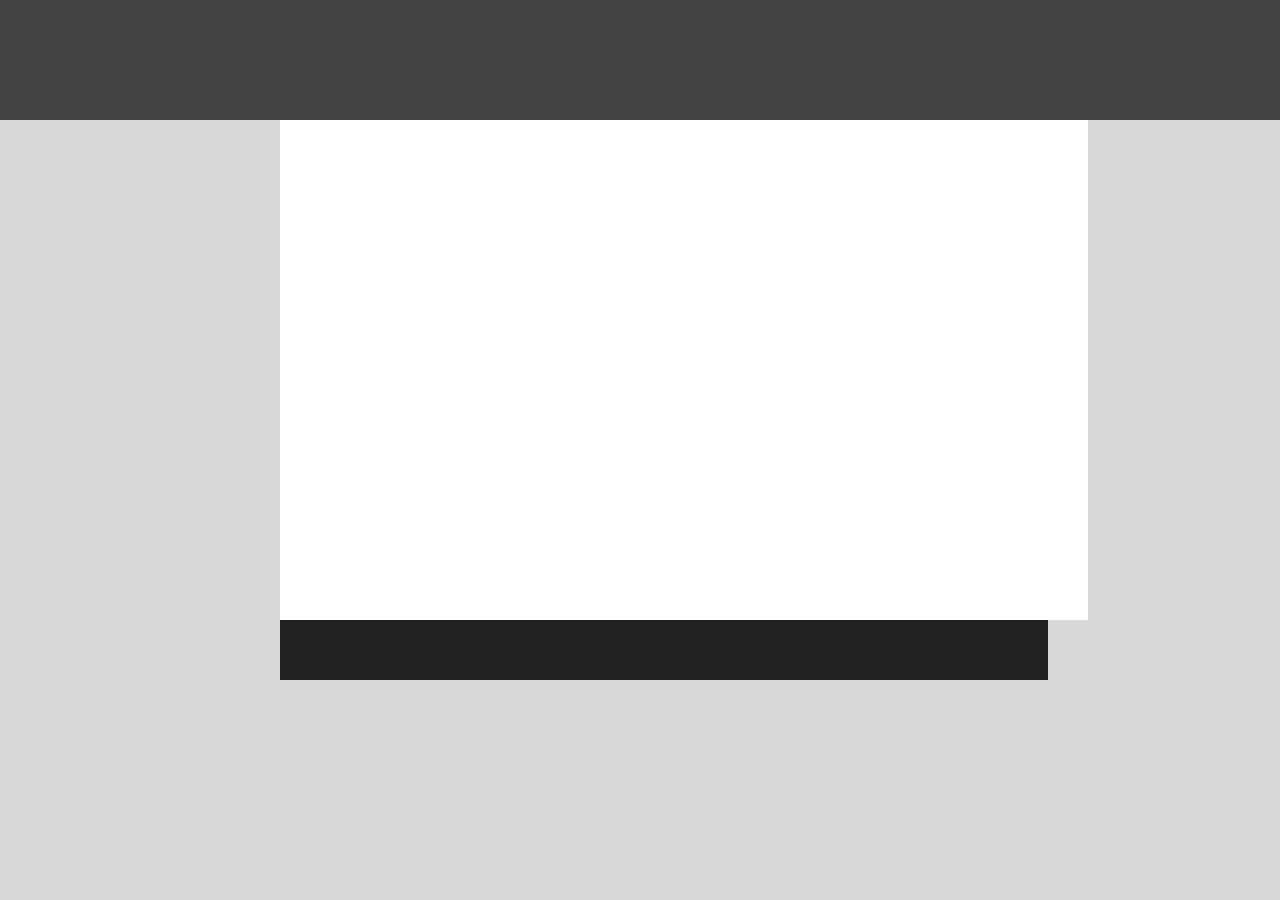
<file: first/index.html>
<!DOCTYPE html>
<html>
<head>
    <link rel="stylesheet" href="index.css">
</head>
<body>
    <div id="container">
    <div id="header"></div>
    <div id="body"></div>
    <div id="footer"></div>
    <div id="page"></div>
    </div>
</body>
<footer>
    <br>
    <br>
    <br>
    <br>
</footer>
</html>
</file>
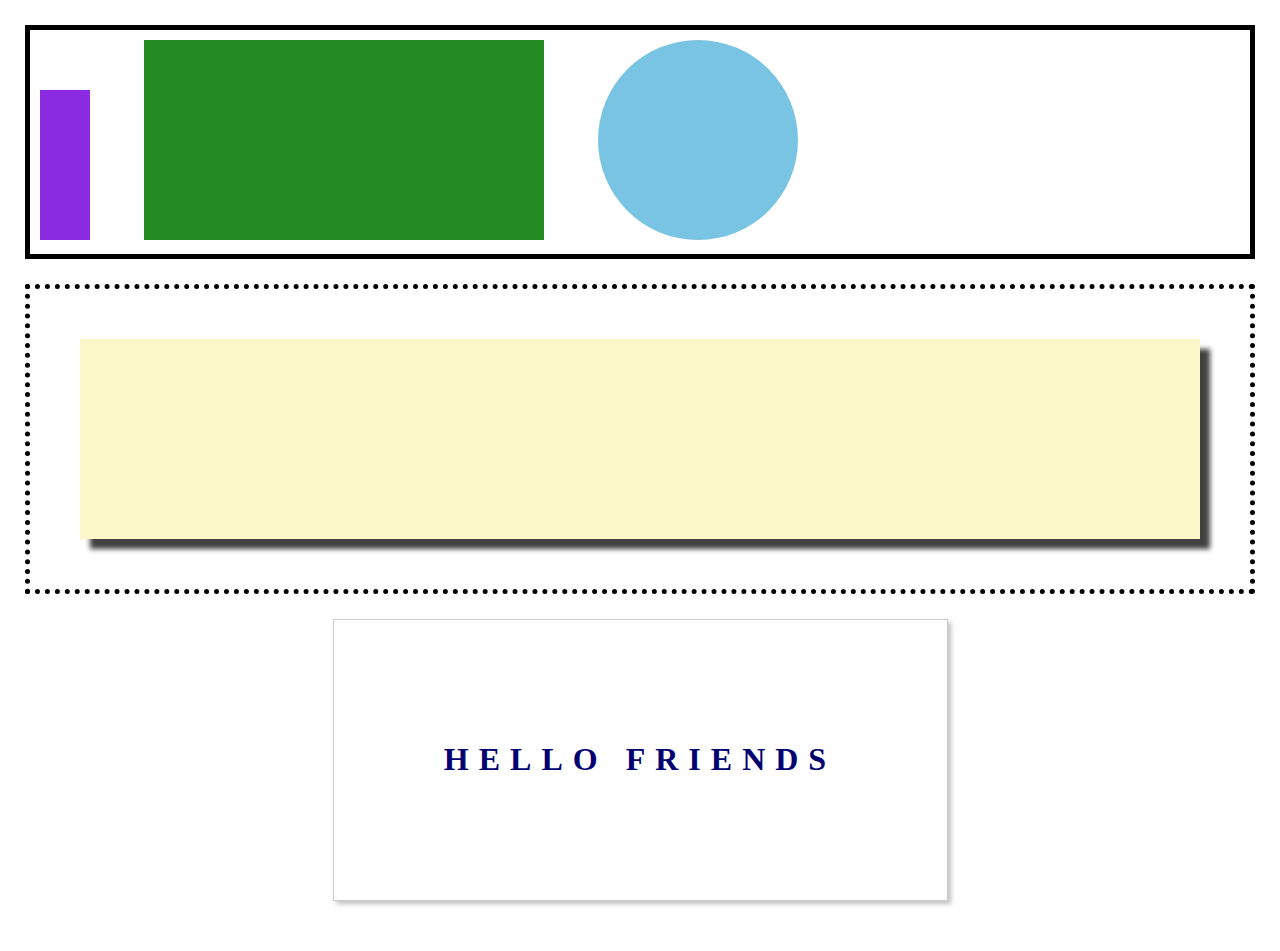
<file: second/index.html>
<!DOCTYPE html>
<html>

<head>
    <title> Second - Solution </title>
    <link rel="stylesheet" href="index.css" />
</head>

<body>
    <div class="container-one">
        <div class="square-one">
        </div>
        <div class="square-two">
        </div>
        <div class="circle-one">
        </div>
    </div>
    <div class="container-two">
        <div class="box-shadow">
        </div>
    </div>
    <div class="container-three">
        <h1>HELLO FRIENDS</h1>
    </div>
</body>

</html>
</file>
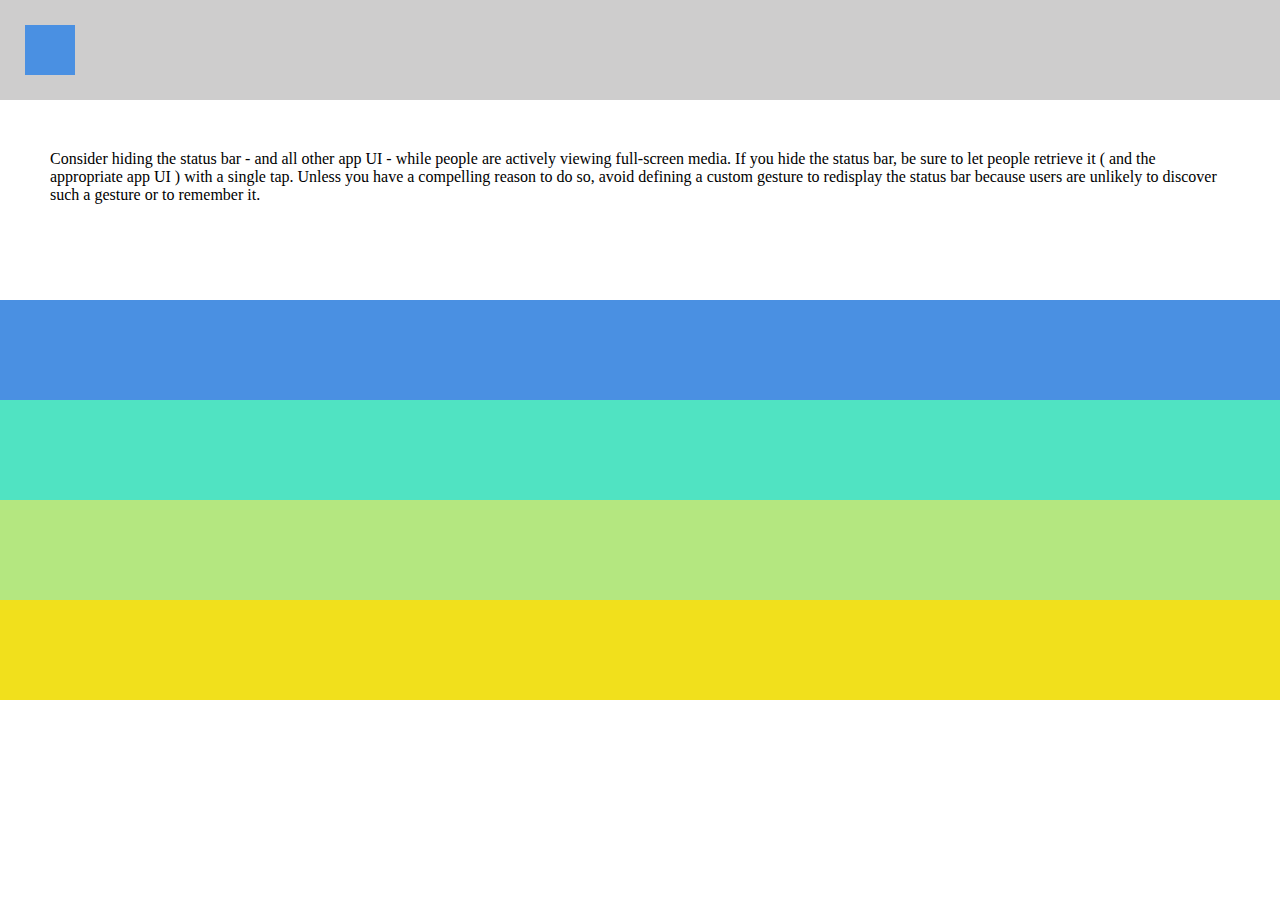
<file: third/index.html>
<!DOCTYPE html>
<html>

<head></head>
<link rel="stylesheet" href="index.css" />
</head>

<body>
    <div class="row row-1">
        <div class="row-1-div"></div>
    </div>

    <div class="row-big row-2">
        <span class="row-2-span">
            Consider hiding the status bar - and all other app UI - while people are actively viewing full-screen media. If you hide
            the status bar, be sure to let people retrieve it ( and the appropriate app UI ) with a single tap. Unless you
            have a compelling reason to do so, avoid defining a custom gesture to redisplay the status bar because users
            are unlikely to discover such a gesture or to remember it.
        </span>
    </div>

    <div class="row row-3"></div>
    <div class="row row-4"></div>
    <div class="row row-5"></div>
    <div class="row row-6"></div>
</body>

</html>
</file>
<file: first/index.css>
*{
    box-sizing: border-box;
}
body {
    margin: 0;
    padding: 0;
    background-color: #D8D8D8;
    background-size: cover;
    height:100%;
}
#container {
    min-height:100%;
    position:relative;
 }
 #header {
    background:#444444;
    padding:60px;
 }
 #page {
     bottom: 0;
     width:808px;
     height:500px;
     background-color: white;
     margin-left: 280px;
     position: absolute;
     top:120px;

 }
 #body {
    padding:10px;
    padding-bottom: 600px;
       /* Height of the footer */
 }
 #footer {
    position: absolute;
    bottom:50px;
    width:60%;
    height:60px;   /* Height of the footer */
    background:#222222;
    left: 280px;
 }
</file>
<file: second/index.css>
body {
  margin: 0;
  padding: 25px;
}

.container-one {
  width: 100%;
  border: 5px solid black;
  padding: 10px;
  box-sizing: border-box;
}

.square-one {
  height: 150px;
  width: 50px;
  background-color: rgb(138, 43, 226);
  display: inline-block;
}
.square-two {
  height: 200px;
  width: 400px;
  display: inline-block;
  background-color: rgb(34, 139, 34);
  margin: 0 50px;
}
.circle-one {
  height: 200px;
  width: 200px;
  border-radius: 50%;
  background-color: rgb(121, 196, 226);
  display: inline-block;
}

.container-two {
  width: 100%;
  border: 5px dotted black;
  padding: 50px;
  box-sizing: border-box;
  margin-top: 25px;
}

.box-shadow {
  width: 100%;
  height: 200px;
  background-color: rgb(252, 247, 200);
  -webkit-box-shadow: 10px 10px 5px 0px rgba(0, 0, 0, 0.75);
  -moz-box-shadow: 10px 10px 5px 0px rgba(0, 0, 0, 0.75);
  box-shadow: 10px 10px 5px 0px rgba(0, 0, 0, 0.75);
}

.container-three {
  width: 50%;
  border: 1px solid #ccc;
  background-color: white;
  padding: 100px;
  box-sizing: border-box;
  margin: 25px auto;
  -webkit-box-shadow: 3px 3px 5px 0px rgba(0, 0, 0, 0.25);
  -moz-box-shadow: 3px 3px 5px 0px rgba(0, 0, 0, 0.25);
  box-shadow: 3px 3px 5px 0px rgba(0, 0, 0, 0.25);
}

.container-three h1 {
  width: 100%;
  text-align: center;
  color: rgb(1, 1, 112);
  letter-spacing: 10px;
}
</file>
<file: third/index.css>
body,
html {
  margin: 0;
  padding: 0;
}

.row {
  height: 100px;
  width: 100%;
}

.row-big {
  height: 200px;
  width: 100%;
}

.row-1 {
  background-color: rgb(206, 205, 205);
  padding: 25px;
  box-sizing: border-box;
}

.row-1-div {
  width: 50px;
  height: 50px;
  background-color: rgb(74, 144, 226);
}

.row-2 {
  background-color: #fff;
  box-sizing: border-box;
  padding: 50px;
}

.row-3 {
  background-color: rgb(74, 144, 226);
}

.row-4 {
  background-color: rgb(80, 227, 194);
}

.row-5 {
  background-color: rgb(180, 231, 128);
}

.row-6 {
  background-color: rgb(241, 224, 28);
}
</file>
